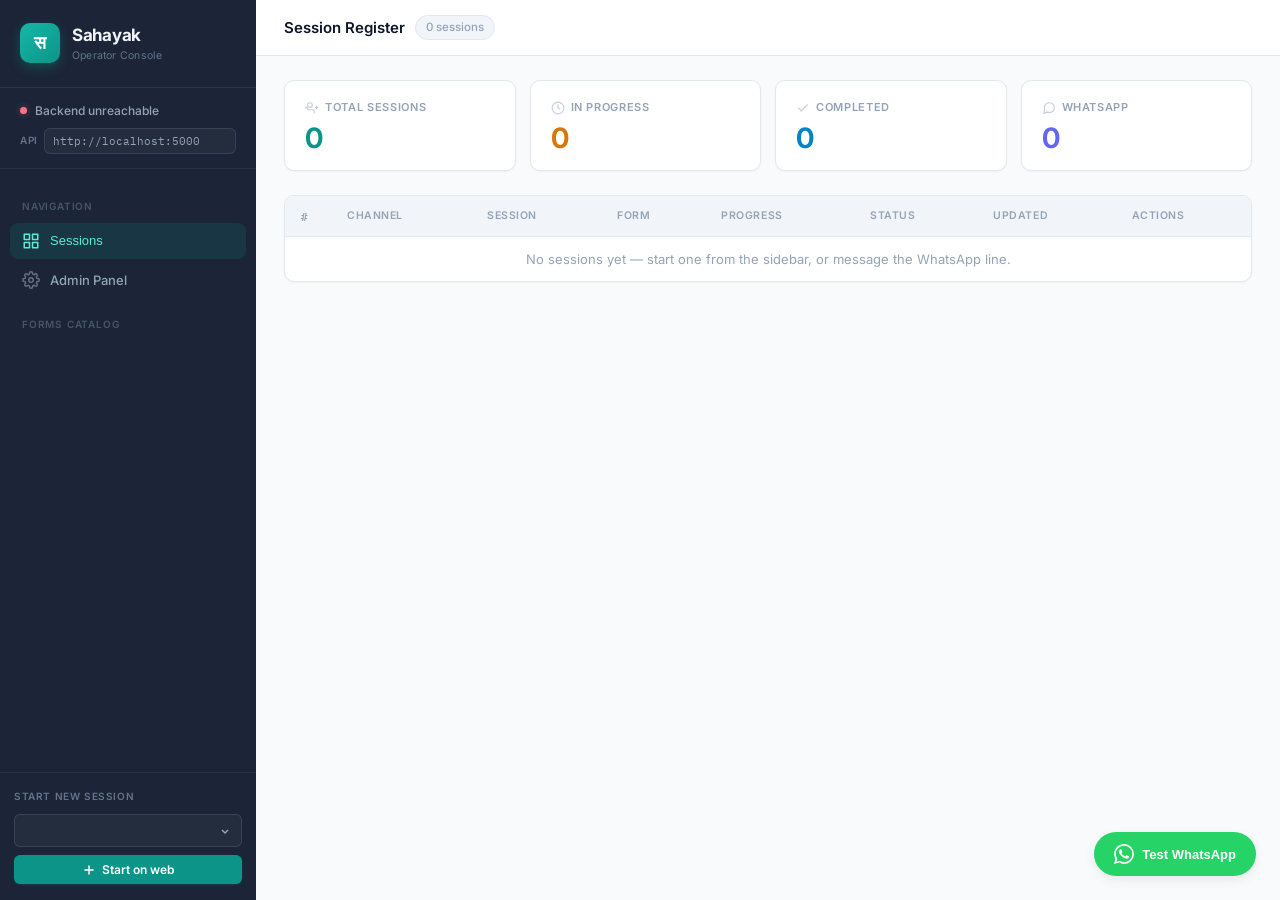
<file: webapp/index.html>
<!DOCTYPE html>
<html lang="en">
<head>
<meta charset="UTF-8">
<meta name="viewport" content="width=device-width, initial-scale=1.0">
<title>Sahayak — Operator Console</title>
<meta name="description" content="AI-powered operator console for government form processing at Common Service Centres">
<link rel="preconnect" href="https://fonts.googleapis.com">
<link href="https://fonts.googleapis.com/css2?family=Inter:wght@400;500;600;700&family=IBM+Plex+Mono:wght@400;500&display=swap" rel="stylesheet">
<link rel="stylesheet" href="styles.css">
</head>
<body>

<!-- Toast container -->
<div id="toastContainer" class="toast-container"></div>

<div class="app-layout">

  <!-- ── Sidebar ──────────────────────────────────────────────── -->
  <aside class="sidebar">
    <div class="sidebar-brand">
      <div class="brand-logo">स</div>
      <div class="brand-info">
        <h1>Sahayak</h1>
        <p>Operator Console</p>
      </div>
    </div>

    <div class="sidebar-status">
      <div class="status-indicator">
        <span id="statusDot" class="status-dot pending"></span>
        <span id="statusText">Checking backend…</span>
      </div>
      <div class="api-url-field">
        <label>API</label>
        <input id="apiBaseInput" type="text" value="http://localhost:5000" spellcheck="false">
      </div>
    </div>

    <nav class="sidebar-nav">
      <span class="nav-label">Navigation</span>
      <button class="nav-item active">
        <svg viewBox="0 0 24 24" fill="none" stroke="currentColor" stroke-width="2" stroke-linecap="round" stroke-linejoin="round"><rect x="3" y="3" width="7" height="7"/><rect x="14" y="3" width="7" height="7"/><rect x="3" y="14" width="7" height="7"/><rect x="14" y="14" width="7" height="7"/></svg>
        Sessions
      </button>
      <a href="admin.html" class="nav-item">
        <svg viewBox="0 0 24 24" fill="none" stroke="currentColor" stroke-width="2" stroke-linecap="round"><circle cx="12" cy="12" r="3"/><path d="M19.4 15a1.65 1.65 0 00.33 1.82l.06.06a2 2 0 010 2.83 2 2 0 01-2.83 0l-.06-.06a1.65 1.65 0 00-1.82-.33 1.65 1.65 0 00-1 1.51V21a2 2 0 01-4 0v-.09A1.65 1.65 0 009 19.4a1.65 1.65 0 00-1.82.33l-.06.06a2 2 0 01-2.83 0 2 2 0 010-2.83l.06-.06A1.65 1.65 0 004.68 15a1.65 1.65 0 00-1.51-1H3a2 2 0 010-4h.09A1.65 1.65 0 004.6 9a1.65 1.65 0 00-.33-1.82l-.06-.06a2 2 0 012.83-2.83l.06.06A1.65 1.65 0 009 4.68a1.65 1.65 0 001-1.51V3a2 2 0 014 0v.09a1.65 1.65 0 001 1.51 1.65 1.65 0 001.82-.33l.06-.06a2 2 0 012.83 2.83l-.06.06A1.65 1.65 0 0019.4 9a1.65 1.65 0 001.51 1H21a2 2 0 010 4h-.09a1.65 1.65 0 00-1.51 1z"/></svg>
        Admin Panel
      </a>

      <span class="nav-label">Forms Catalog</span>
      <ul id="formsList" class="forms-list"></ul>
    </nav>

    <div class="sidebar-new-session">
      <h3>Start new session</h3>
      <select id="formSelect" class="form-select"></select>
      <button id="startSessionBtn" class="btn btn-primary btn-block btn-sm">
        <svg viewBox="0 0 24 24" fill="none" stroke="currentColor" stroke-width="2.5" stroke-linecap="round" width="14" height="14"><line x1="12" y1="5" x2="12" y2="19"/><line x1="5" y1="12" x2="19" y2="12"/></svg>
        Start on web
      </button>
    </div>
  </aside>

  <!-- ── Topbar ───────────────────────────────────────────────── -->
  <header class="topbar">
    <div class="topbar-title">
      Session Register
      <span id="sessionCount" class="session-count">0 sessions</span>
    </div>
  </header>

  <!-- ── Main Content ─────────────────────────────────────────── -->
  <main class="main-content">

    <!-- Stats row -->
    <div class="stats-row">
      <div class="stat-card accent">
        <div class="stat-label">
          <svg viewBox="0 0 24 24" fill="none" stroke="currentColor" stroke-width="2"><path d="M16 21v-2a4 4 0 00-4-4H5a4 4 0 00-4-4v2"/><circle cx="8.5" cy="7" r="4"/><line x1="20" y1="8" x2="20" y2="14"/><line x1="23" y1="11" x2="17" y2="11"/></svg>
          Total Sessions
        </div>
        <div class="stat-value" id="statTotal">0</div>
      </div>
      <div class="stat-card amber">
        <div class="stat-label">
          <svg viewBox="0 0 24 24" fill="none" stroke="currentColor" stroke-width="2"><circle cx="12" cy="12" r="10"/><polyline points="12 6 12 12 16 14"/></svg>
          In Progress
        </div>
        <div class="stat-value" id="statInProgress">0</div>
      </div>
      <div class="stat-card sky">
        <div class="stat-label">
          <svg viewBox="0 0 24 24" fill="none" stroke="currentColor" stroke-width="2"><polyline points="20 6 9 17 4 12"/></svg>
          Completed
        </div>
        <div class="stat-value" id="statComplete">0</div>
      </div>
      <div class="stat-card indigo">
        <div class="stat-label">
          <svg viewBox="0 0 24 24" fill="none" stroke="currentColor" stroke-width="2"><path d="M21 11.5a8.38 8.38 0 01-.9 3.8 8.5 8.5 0 01-7.6 4.7 8.38 8.38 0 01-3.8-.9L3 21l1.9-5.7a8.38 8.38 0 01-.9-3.8 8.5 8.5 0 014.7-7.6 8.38 8.38 0 013.8-.9h.5a8.48 8.48 0 018 8v.5z"/></svg>
          WhatsApp
        </div>
        <div class="stat-value" id="statWhatsApp">0</div>
      </div>
    </div>

    <!-- Session table -->
    <div class="ledger-wrap">
      <table class="ledger">
        <thead>
          <tr>
            <th class="col-no">#</th>
            <th>Channel</th>
            <th>Session</th>
            <th>Form</th>
            <th>Progress</th>
            <th>Status</th>
            <th>Updated</th>
            <th>Actions</th>
          </tr>
        </thead>
        <tbody id="ledgerBody">
          <tr class="empty-row"><td colspan="8">No sessions yet — start one from the sidebar, or message the WhatsApp line.</td></tr>
        </tbody>
      </table>
    </div>
  </main>

</div>

<!-- ── Session Detail Panel ─────────────────────────────────────── -->
<div id="detailOverlay" class="overlay hidden"></div>
<aside id="detailPanel" class="detail-panel hidden">
  <div class="detail-head">
    <div>
      <p class="detail-eyebrow">Case file</p>
      <h3 id="detailFormName">—</h3>
      <p id="detailSessionId" class="mono muted"></p>
    </div>
    <button id="closeDetailBtn" class="btn-icon" aria-label="Close">
      <svg viewBox="0 0 24 24" fill="none" stroke="currentColor" stroke-width="2" stroke-linecap="round" width="20" height="20"><line x1="18" y1="6" x2="6" y2="18"/><line x1="6" y1="6" x2="18" y2="18"/></svg>
    </button>
  </div>

  <div class="detail-progress">
    <div class="progress-track"><div id="detailProgressFill" class="progress-fill"></div></div>
    <span id="detailProgressLabel" class="progress-label">0%</span>
  </div>

  <section class="detail-section">
    <h4>Documents</h4>
    <ul id="detailDocs" class="doc-checklist"></ul>
  </section>

  <section class="detail-section">
    <h4>Fields</h4>
    <div id="detailFields" class="field-rows"></div>
  </section>

  <section class="detail-section">
    <h4>Conversation</h4>
    <div id="detailHistory" class="history-log"></div>
  </section>

  <section id="stubSection" class="stub-section hidden">
    <div class="receipt-stub">
      <p class="stub-eyebrow">Filled &amp; ready</p>
      <p class="stub-line">This case file is complete. Review the fields above, then print or hand off for submission.</p>
      <button id="printStubBtn" class="btn btn-secondary btn-sm">
        <svg viewBox="0 0 24 24" fill="none" stroke="currentColor" stroke-width="2" stroke-linecap="round" width="14" height="14"><polyline points="6 9 6 2 18 2 18 9"/><path d="M6 18H4a2 2 0 01-2-2v-5a2 2 0 012-2h16a2 2 0 012 2v5a2 2 0 01-2 2h-2"/><rect x="6" y="14" width="12" height="8"/></svg>
        Print summary
      </button>
    </div>
  </section>

  <div class="detail-actions">
    <button id="resetSessionBtn" class="btn btn-ghost btn-sm">Reset session</button>
    <button id="deleteSessionBtn" class="btn btn-danger btn-sm">Delete session</button>
  </div>
</aside>

<!-- ── WhatsApp Simulator Widget ────────────────────────────────── -->
<div id="waWidget" class="wa-widget collapsed">
  <button id="waToggleBtn" class="wa-toggle">
    <svg viewBox="0 0 24 24" fill="currentColor" width="20" height="20"><path d="M17.472 14.382c-.297-.149-1.758-.867-2.03-.967-.273-.099-.471-.148-.67.15-.197.297-.767.966-.94 1.164-.173.199-.347.223-.644.075-.297-.15-1.255-.463-2.39-1.475-.883-.788-1.48-1.761-1.653-2.059-.173-.297-.018-.458.13-.606.134-.133.298-.347.446-.52.149-.174.198-.298.298-.497.099-.198.05-.371-.025-.52-.075-.149-.669-1.612-.916-2.207-.242-.579-.487-.5-.669-.51-.173-.008-.371-.01-.57-.01-.198 0-.52.074-.792.372-.272.297-1.04 1.016-1.04 2.479 0 1.462 1.065 2.875 1.213 3.074.149.198 2.096 3.2 5.077 4.487.709.306 1.262.489 1.694.625.712.227 1.36.195 1.871.118.571-.085 1.758-.719 2.006-1.413.248-.694.248-1.289.173-1.413-.074-.124-.272-.198-.57-.347m-5.421 7.403h-.004a9.87 9.87 0 01-5.031-1.378l-.361-.214-3.741.982.998-3.648-.235-.374a9.86 9.86 0 01-1.51-5.26c.001-5.45 4.436-9.884 9.888-9.884 2.64 0 5.122 1.03 6.988 2.898a9.825 9.825 0 012.893 6.994c-.003 5.45-4.437 9.884-9.885 9.884m8.413-18.297A11.815 11.815 0 0012.05 0C5.495 0 .16 5.335.157 11.892c0 2.096.547 4.142 1.588 5.945L.057 24l6.305-1.654a11.882 11.882 0 005.683 1.448h.005c6.554 0 11.89-5.335 11.893-11.893a11.821 11.821 0 00-3.48-8.413z"/></svg>
    Test WhatsApp
  </button>
  <div class="wa-panel">
    <div class="wa-panel-head">
      <div class="wa-panel-head-row">
        <span>WhatsApp Simulator</span>
        <button id="waCloseBtn" class="btn-icon wa-close-btn" aria-label="Close" title="Close simulator">
          <svg viewBox="0 0 24 24" fill="none" stroke="currentColor" stroke-width="2.5" stroke-linecap="round" width="18" height="18"><line x1="18" y1="6" x2="6" y2="18"/><line x1="6" y1="6" x2="18" y2="18"/></svg>
        </button>
      </div>
      <span class="mono" id="waPhoneLabel">whatsapp:+910000000000</span>
    </div>
    <div id="waMessages" class="wa-messages"></div>
    <form id="waForm" class="wa-form">
      <input id="waFileInput" type="file" hidden>
      <button type="button" id="waAttachBtn" class="btn-icon" title="Attach a document">
        <svg viewBox="0 0 24 24" fill="none" stroke="currentColor" stroke-width="2" stroke-linecap="round" width="18" height="18"><path d="M21.44 11.05l-9.19 9.19a6 6 0 01-8.49-8.49l9.19-9.19a4 4 0 015.66 5.66l-9.2 9.19a2 2 0 01-2.83-2.83l8.49-8.48"/></svg>
      </button>
      <input id="waTextInput" type="text" placeholder="Type a message…" autocomplete="off">
      <button type="submit" class="btn btn-primary btn-sm">Send</button>
    </form>
  </div>
</div>

<script src="app.js"></script>
</body>
</html>
</file>
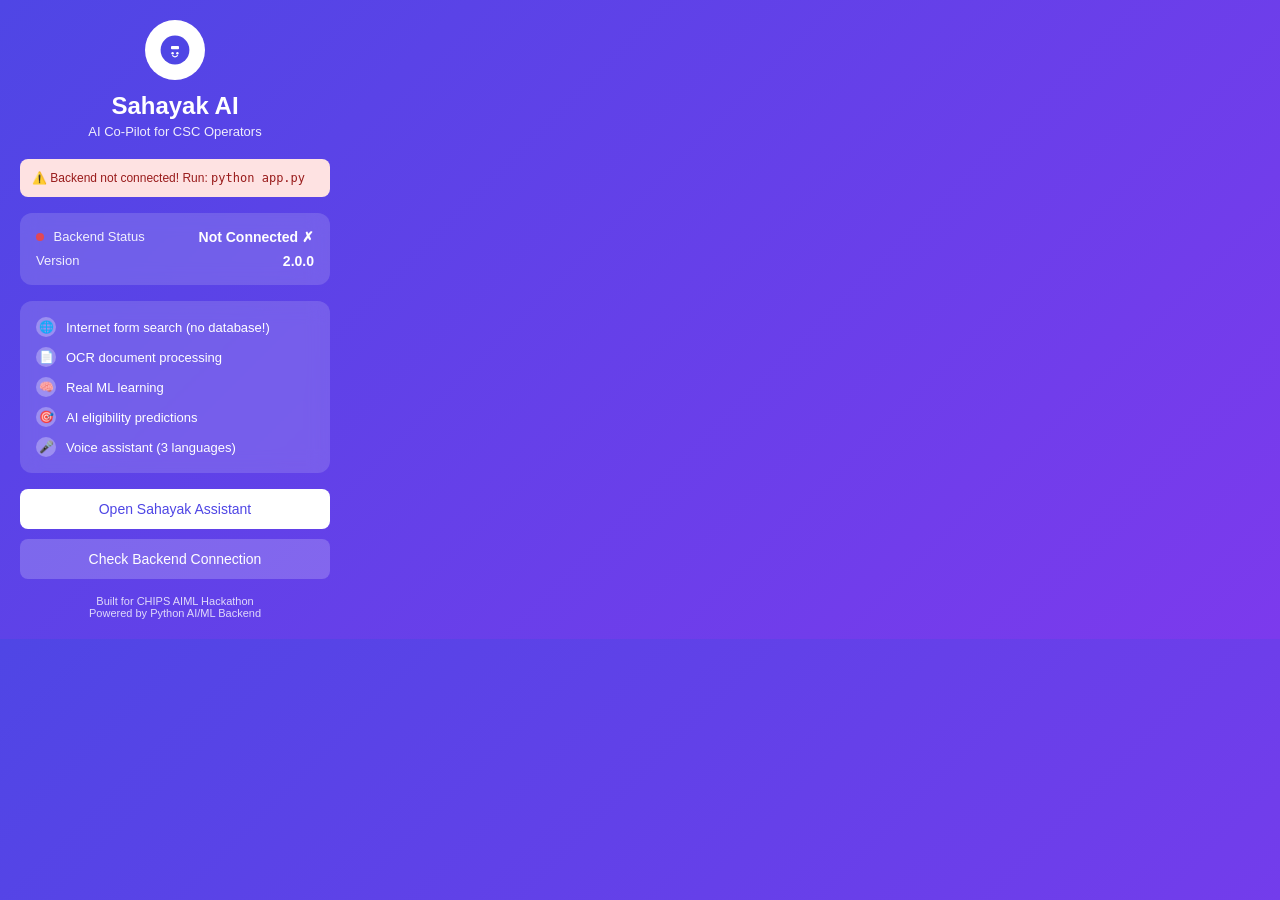
<file: extension/popup.html>
<!DOCTYPE html>
<html lang="en">
<head>
  <meta charset="UTF-8">
  <meta name="viewport" content="width=device-width, initial-scale=1.0">
  <title>Sahayak AI Co-Pilot</title>
  <style>
    * {
      margin: 0;
      padding: 0;
      box-sizing: border-box;
    }

    body {
      width: 350px;
      font-family: -apple-system, BlinkMacSystemFont, 'Segoe UI', Roboto, sans-serif;
      background: linear-gradient(135deg, #4F46E5 0%, #7C3AED 100%);
      color: white;
    }

    .popup-container {
      padding: 20px;
    }

    .header {
      text-align: center;
      margin-bottom: 20px;
    }

    .logo {
      width: 60px;
      height: 60px;
      margin: 0 auto 12px;
      background: white;
      border-radius: 50%;
      display: flex;
      align-items: center;
      justify-content: center;
    }

    .logo svg {
      width: 32px;
      height: 32px;
    }

    h1 {
      font-size: 24px;
      margin-bottom: 4px;
    }

    .subtitle {
      font-size: 13px;
      opacity: 0.9;
    }

    .status {
      background: rgba(255, 255, 255, 0.15);
      border-radius: 12px;
      padding: 16px;
      margin-bottom: 16px;
      backdrop-filter: blur(10px);
    }

    .status-item {
      display: flex;
      justify-content: space-between;
      margin-bottom: 8px;
    }

    .status-item:last-child {
      margin-bottom: 0;
    }

    .status-label {
      font-size: 13px;
      opacity: 0.9;
    }

    .status-value {
      font-size: 14px;
      font-weight: 600;
    }

    .status-indicator {
      display: inline-block;
      width: 8px;
      height: 8px;
      border-radius: 50%;
      margin-right: 6px;
    }

    .status-indicator.connected {
      background: #10B981;
    }

    .status-indicator.disconnected {
      background: #EF4444;
    }

    .features {
      background: rgba(255, 255, 255, 0.15);
      border-radius: 12px;
      padding: 16px;
      margin-bottom: 16px;
      backdrop-filter: blur(10px);
    }

    .feature-item {
      display: flex;
      align-items: center;
      gap: 10px;
      margin-bottom: 10px;
      font-size: 13px;
    }

    .feature-item:last-child {
      margin-bottom: 0;
    }

    .feature-icon {
      width: 20px;
      height: 20px;
      background: rgba(255, 255, 255, 0.3);
      border-radius: 50%;
      display: flex;
      align-items: center;
      justify-content: center;
      font-size: 12px;
    }

    .actions {
      display: flex;
      flex-direction: column;
      gap: 10px;
    }

    button {
      padding: 12px;
      border: none;
      border-radius: 8px;
      font-size: 14px;
      font-weight: 500;
      cursor: pointer;
      transition: all 0.2s;
    }

    .btn-primary {
      background: white;
      color: #4F46E5;
    }

    .btn-primary:hover {
      transform: translateY(-2px);
      box-shadow: 0 4px 12px rgba(0, 0, 0, 0.2);
    }

    .btn-secondary {
      background: rgba(255, 255, 255, 0.2);
      color: white;
    }

    .btn-secondary:hover {
      background: rgba(255, 255, 255, 0.3);
    }

    .footer {
      margin-top: 16px;
      text-align: center;
      font-size: 11px;
      opacity: 0.8;
    }

    .alert {
      background: #FEE2E2;
      color: #991B1B;
      padding: 12px;
      border-radius: 8px;
      font-size: 12px;
      margin-bottom: 16px;
      display: none;
    }

    .alert.show {
      display: block;
    }
  </style>
</head>
<body>
  <div class="popup-container">
    <div class="header">
      <div class="logo">
        <svg viewBox="0 0 40 40" fill="none" xmlns="http://www.w3.org/2000/svg">
          <circle cx="20" cy="20" r="18" fill="#4F46E5"/>
          <path d="M15 16C15 15.4477 15.4477 15 16 15H24C24.5523 15 25 15.4477 25 16V18C25 18.5523 24.5523 19 24 19H16C15.4477 19 15 18.5523 15 18V16Z" fill="white"/>
          <circle cx="17" cy="24" r="1.5" fill="white"/>
          <circle cx="23" cy="24" r="1.5" fill="white"/>
          <path d="M17 27C17 27 18.5 28.5 20 28.5C21.5 28.5 23 27 23 27" stroke="white" stroke-width="1.5" stroke-linecap="round"/>
        </svg>
      </div>
      <h1>Sahayak AI</h1>
      <p class="subtitle">AI Co-Pilot for CSC Operators</p>
    </div>

    <div class="alert" id="backend-alert">
      ⚠️ Backend not connected! Run: <code>python app.py</code>
    </div>

    <div class="status">
      <div class="status-item">
        <span class="status-label">
          <span class="status-indicator" id="backend-indicator"></span>
          Backend Status
        </span>
        <span class="status-value" id="backend-status">Checking...</span>
      </div>
      <div class="status-item">
        <span class="status-label">Version</span>
        <span class="status-value">2.0.0</span>
      </div>
    </div>

    <div class="features">
      <div class="feature-item">
        <span class="feature-icon">🌐</span>
        <span>Internet form search (no database!)</span>
      </div>
      <div class="feature-item">
        <span class="feature-icon">📄</span>
        <span>OCR document processing</span>
      </div>
      <div class="feature-item">
        <span class="feature-icon">🧠</span>
        <span>Real ML learning</span>
      </div>
      <div class="feature-item">
        <span class="feature-icon">🎯</span>
        <span>AI eligibility predictions</span>
      </div>
      <div class="feature-item">
        <span class="feature-icon">🎤</span>
        <span>Voice assistant (3 languages)</span>
      </div>
    </div>

    <div class="actions">
      <button class="btn-primary" id="activate-btn">
        Open Sahayak Assistant
      </button>
      <button class="btn-secondary" id="backend-btn">
        Check Backend Connection
      </button>
    </div>

    <div class="footer">
      Built for CHIPS AIML Hackathon<br>
      Powered by Python AI/ML Backend
    </div>
  </div>

  <script src="popup.js"></script>
</body>
</html>
</file>
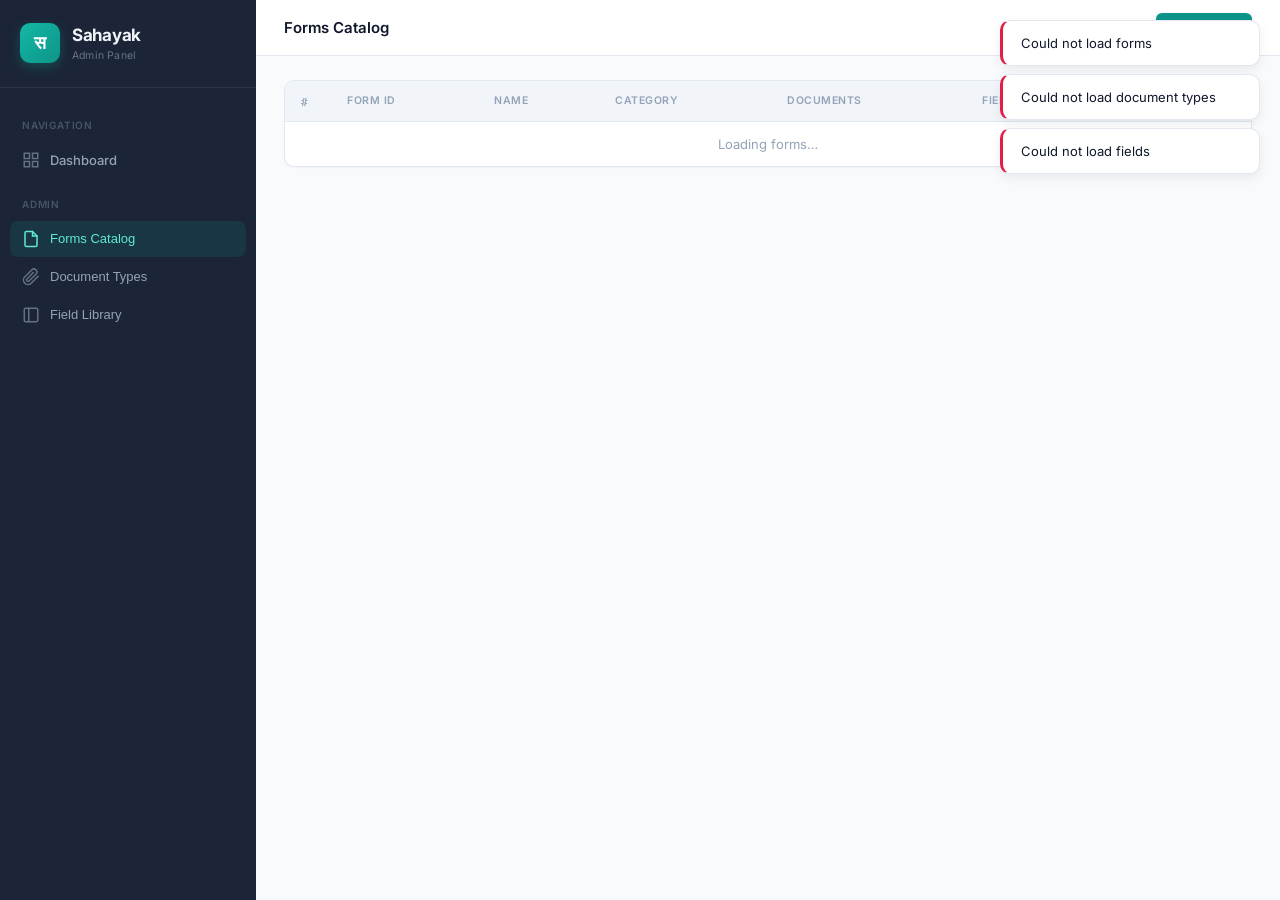
<file: webapp/admin.html>
<!DOCTYPE html>
<html lang="en">
<head>
<meta charset="UTF-8">
<meta name="viewport" content="width=device-width, initial-scale=1.0">
<title>Sahayak — Admin Panel</title>
<meta name="description" content="Manage forms, document types, and fields for the Sahayak operator console">
<link rel="preconnect" href="https://fonts.googleapis.com">
<link href="https://fonts.googleapis.com/css2?family=Inter:wght@400;500;600;700&family=IBM+Plex+Mono:wght@400;500&display=swap" rel="stylesheet">
<link rel="stylesheet" href="styles.css">
<link rel="stylesheet" href="admin.css">
</head>
<body>

<div id="toastContainer" class="toast-container"></div>

<div class="app-layout">

  <!-- Sidebar -->
  <aside class="sidebar">
    <div class="sidebar-brand">
      <div class="brand-logo">स</div>
      <div class="brand-info">
        <h1>Sahayak</h1>
        <p>Admin Panel</p>
      </div>
    </div>

    <nav class="sidebar-nav">
      <span class="nav-label">Navigation</span>
      <a href="index.html" class="nav-item">
        <svg viewBox="0 0 24 24" fill="none" stroke="currentColor" stroke-width="2" stroke-linecap="round"><rect x="3" y="3" width="7" height="7"/><rect x="14" y="3" width="7" height="7"/><rect x="3" y="14" width="7" height="7"/><rect x="14" y="14" width="7" height="7"/></svg>
        Dashboard
      </a>

      <span class="nav-label">Admin</span>
      <button class="nav-item active" data-tab="forms">
        <svg viewBox="0 0 24 24" fill="none" stroke="currentColor" stroke-width="2" stroke-linecap="round"><path d="M14 2H6a2 2 0 00-2 2v16a2 2 0 002 2h12a2 2 0 002-2V8z"/><polyline points="14 2 14 8 20 8"/></svg>
        Forms Catalog
      </button>
      <button class="nav-item" data-tab="doctypes">
        <svg viewBox="0 0 24 24" fill="none" stroke="currentColor" stroke-width="2" stroke-linecap="round"><path d="M21.44 11.05l-9.19 9.19a6 6 0 01-8.49-8.49l9.19-9.19a4 4 0 015.66 5.66l-9.2 9.19a2 2 0 01-2.83-2.83l8.49-8.48"/></svg>
        Document Types
      </button>
      <button class="nav-item" data-tab="fields">
        <svg viewBox="0 0 24 24" fill="none" stroke="currentColor" stroke-width="2" stroke-linecap="round"><rect x="3" y="3" width="18" height="18" rx="2"/><line x1="9" y1="3" x2="9" y2="21"/></svg>
        Field Library
      </button>
    </nav>
  </aside>

  <!-- Topbar -->
  <header class="topbar">
    <div class="topbar-title" id="tabTitle">Forms Catalog</div>
    <div class="topbar-actions">
      <button id="addBtn" class="btn btn-primary btn-sm">
        <svg viewBox="0 0 24 24" fill="none" stroke="currentColor" stroke-width="2.5" stroke-linecap="round" width="14" height="14"><line x1="12" y1="5" x2="12" y2="19"/><line x1="5" y1="12" x2="19" y2="12"/></svg>
        Add New
      </button>
    </div>
  </header>

  <!-- Main Content -->
  <main class="main-content">

    <!-- Forms Tab -->
    <div id="tab-forms" class="tab-panel active">
      <div class="ledger-wrap">
        <table class="ledger">
          <thead>
            <tr>
              <th class="col-no">#</th>
              <th>Form ID</th>
              <th>Name</th>
              <th>Category</th>
              <th>Documents</th>
              <th>Fields</th>
              <th>Actions</th>
            </tr>
          </thead>
          <tbody id="formsTableBody">
            <tr class="empty-row"><td colspan="7">Loading forms…</td></tr>
          </tbody>
        </table>
      </div>
    </div>

    <!-- Document Types Tab -->
    <div id="tab-doctypes" class="tab-panel">
      <div class="ledger-wrap">
        <table class="ledger">
          <thead>
            <tr>
              <th class="col-no">#</th>
              <th>Type Key</th>
              <th>Label</th>
              <th>Actions</th>
            </tr>
          </thead>
          <tbody id="docTypesTableBody">
            <tr class="empty-row"><td colspan="4">Loading…</td></tr>
          </tbody>
        </table>
      </div>
    </div>

    <!-- Fields Tab -->
    <div id="tab-fields" class="tab-panel">
      <div class="ledger-wrap">
        <table class="ledger">
          <thead>
            <tr>
              <th class="col-no">#</th>
              <th>Field Key</th>
              <th>Label</th>
              <th>Source Key</th>
              <th>Required</th>
              <th>Actions</th>
            </tr>
          </thead>
          <tbody id="fieldsTableBody">
            <tr class="empty-row"><td colspan="6">Loading…</td></tr>
          </tbody>
        </table>
      </div>
    </div>

  </main>
</div>

<!-- Modal Overlay -->
<div id="modalOverlay" class="modal-overlay hidden"></div>

<!-- Form Editor Modal -->
<div id="formModal" class="modal hidden">
  <div class="modal-head">
    <h3 id="formModalTitle">Add Form</h3>
    <button class="btn-icon modal-close-btn" aria-label="Close">
      <svg viewBox="0 0 24 24" fill="none" stroke="currentColor" stroke-width="2" stroke-linecap="round" width="20" height="20"><line x1="18" y1="6" x2="6" y2="18"/><line x1="6" y1="6" x2="18" y2="18"/></svg>
    </button>
  </div>
  <form id="formEditorForm" class="modal-body">
    <div class="field-row">
      <label>Form ID <span class="muted">(unique, lowercase, no spaces)</span></label>
      <input type="text" id="fmId" required placeholder="e.g. passport_new" pattern="[a-z0-9_]+">
    </div>
    <div class="field-row">
      <label>Form Name</label>
      <input type="text" id="fmName" required placeholder="e.g. Passport — New Application">
    </div>
    <div class="field-row">
      <label>Category</label>
      <input type="text" id="fmCategory" required placeholder="e.g. Identity, Revenue, Social Welfare">
    </div>
    <div class="field-row">
      <label>Required Documents <span class="muted">(comma-separated type keys)</span></label>
      <input type="text" id="fmDocs" placeholder="e.g. aadhaar, pan, photo">
      <div id="fmDocsHelp" class="chip-help"></div>
    </div>
    <div class="field-row">
      <label>Required Fields <span class="muted">(comma-separated field keys)</span></label>
      <input type="text" id="fmFields" placeholder="e.g. name, dob, gender, address">
      <div id="fmFieldsHelp" class="chip-help"></div>
    </div>
    <div class="modal-actions">
      <button type="button" class="btn btn-ghost btn-sm modal-close-btn">Cancel</button>
      <button type="submit" class="btn btn-primary btn-sm">Save Form</button>
    </div>
  </form>
</div>

<!-- Document Type Modal -->
<div id="docTypeModal" class="modal hidden">
  <div class="modal-head">
    <h3 id="docTypeModalTitle">Add Document Type</h3>
    <button class="btn-icon modal-close-btn" aria-label="Close">
      <svg viewBox="0 0 24 24" fill="none" stroke="currentColor" stroke-width="2" stroke-linecap="round" width="20" height="20"><line x1="18" y1="6" x2="6" y2="18"/><line x1="6" y1="6" x2="18" y2="18"/></svg>
    </button>
  </div>
  <form id="docTypeEditorForm" class="modal-body">
    <div class="field-row">
      <label>Type Key <span class="muted">(unique, lowercase)</span></label>
      <input type="text" id="dtKey" required placeholder="e.g. passport_copy" pattern="[a-z0-9_]+">
    </div>
    <div class="field-row">
      <label>Label</label>
      <input type="text" id="dtLabel" required placeholder="e.g. Copy of existing Passport">
    </div>
    <div class="modal-actions">
      <button type="button" class="btn btn-ghost btn-sm modal-close-btn">Cancel</button>
      <button type="submit" class="btn btn-primary btn-sm">Save</button>
    </div>
  </form>
</div>

<!-- Field Library Modal -->
<div id="fieldModal" class="modal hidden">
  <div class="modal-head">
    <h3 id="fieldModalTitle">Add Field</h3>
    <button class="btn-icon modal-close-btn" aria-label="Close">
      <svg viewBox="0 0 24 24" fill="none" stroke="currentColor" stroke-width="2" stroke-linecap="round" width="20" height="20"><line x1="18" y1="6" x2="6" y2="18"/><line x1="6" y1="6" x2="18" y2="18"/></svg>
    </button>
  </div>
  <form id="fieldEditorForm" class="modal-body">
    <div class="field-row">
      <label>Field Key <span class="muted">(unique, lowercase)</span></label>
      <input type="text" id="flKey" required placeholder="e.g. emergency_contact" pattern="[a-z0-9_]+">
    </div>
    <div class="field-row">
      <label>Label</label>
      <input type="text" id="flLabel" required placeholder="e.g. Emergency Contact Number">
    </div>
    <div class="field-row">
      <label>Source Key <span class="muted">(OCR extraction key, optional)</span></label>
      <input type="text" id="flSource" placeholder="e.g. emergency_contact">
    </div>
    <div class="field-row" style="flex-direction:row; align-items:center; gap:8px;">
      <input type="checkbox" id="flRequired">
      <label for="flRequired" style="font-size:13px; color:var(--text-secondary)">Required field</label>
    </div>
    <div class="modal-actions">
      <button type="button" class="btn btn-ghost btn-sm modal-close-btn">Cancel</button>
      <button type="submit" class="btn btn-primary btn-sm">Save</button>
    </div>
  </form>
</div>

<script src="admin.js"></script>
</body>
</html>
</file>
<file: webapp/styles.css>
/* ================================================================
   Sahayak Operator Console — Professional Light Theme
   ================================================================ */

/* ── Design Tokens ──────────────────────────────────────────────── */
:root {
  /* Backgrounds */
  --bg-base: #f8fafc;
  --bg-surface: #ffffff;
  --bg-card: #ffffff;
  --bg-elevated: #f1f5f9;
  --bg-hover: rgba(0, 0, 0, 0.02);
  --bg-active: rgba(0, 0, 0, 0.04);
  --bg-sidebar: #1b2537;

  /* Text */
  --text-primary: #0f172a;
  --text-secondary: #475569;
  --text-muted: #94a3b8;
  --text-inverse: #ffffff;

  /* Accents */
  --accent: #0d9488;
  --accent-hover: #0f766e;
  --accent-soft: rgba(13, 148, 136, 0.08);
  --accent-glow: rgba(13, 148, 136, 0.2);

  --indigo: #6366f1;
  --indigo-soft: rgba(99, 102, 241, 0.08);

  --amber: #d97706;
  --amber-soft: rgba(217, 119, 6, 0.08);

  --rose: #e11d48;
  --rose-soft: rgba(225, 29, 72, 0.06);

  --sky: #0284c7;
  --sky-soft: rgba(2, 132, 199, 0.08);

  --emerald: #059669;
  --emerald-soft: rgba(5, 150, 105, 0.08);

  /* Borders */
  --border: #e2e8f0;
  --border-strong: #cbd5e1;

  /* Shadows */
  --shadow-xs: 0 1px 2px rgba(0, 0, 0, 0.04);
  --shadow-sm: 0 1px 3px rgba(0, 0, 0, 0.06), 0 1px 2px rgba(0, 0, 0, 0.04);
  --shadow-md: 0 4px 12px rgba(0, 0, 0, 0.07);
  --shadow-lg: 0 10px 30px rgba(0, 0, 0, 0.1);

  /* Radii */
  --radius-sm: 6px;
  --radius-md: 10px;
  --radius-lg: 14px;
  --radius-xl: 20px;
  --radius-full: 999px;

  /* Typography */
  --font-sans: 'Inter', system-ui, -apple-system, sans-serif;
  --font-mono: 'IBM Plex Mono', 'SF Mono', 'Fira Code', monospace;

  /* Transitions */
  --ease: cubic-bezier(0.4, 0, 0.2, 1);
  --duration: 180ms;
}

/* ── Reset & Base ───────────────────────────────────────────────── */
*, *::before, *::after { box-sizing: border-box; margin: 0; padding: 0; }

html, body {
  height: 100%;
  background: var(--bg-base);
  color: var(--text-primary);
  font-family: var(--font-sans);
  font-size: 14px;
  line-height: 1.55;
  -webkit-font-smoothing: antialiased;
  -moz-osx-font-smoothing: grayscale;
}

::selection { background: var(--accent); color: #fff; }
:focus-visible { outline: 2px solid var(--accent); outline-offset: 2px; }

a { color: var(--accent); text-decoration: none; }
a:hover { color: var(--accent-hover); }

::-webkit-scrollbar { width: 6px; height: 6px; }
::-webkit-scrollbar-track { background: transparent; }
::-webkit-scrollbar-thumb { background: var(--border-strong); border-radius: 3px; }
::-webkit-scrollbar-thumb:hover { background: var(--text-muted); }

.mono { font-family: var(--font-mono); }
.muted { color: var(--text-muted); }

/* ── App Layout ─────────────────────────────────────────────────── */
.app-layout {
  display: grid;
  grid-template-columns: 256px 1fr;
  grid-template-rows: auto 1fr;
  min-height: 100vh;
}

/* ── Sidebar (dark) ─────────────────────────────────────────────── */
.sidebar {
  grid-row: 1 / -1;
  background: var(--bg-sidebar);
  display: flex;
  flex-direction: column;
  overflow-y: auto;
  color: #cbd5e1;
}

.sidebar-brand {
  padding: 22px 20px;
  border-bottom: 1px solid rgba(255, 255, 255, 0.08);
  display: flex;
  align-items: center;
  gap: 12px;
}

.brand-logo {
  width: 40px;
  height: 40px;
  border-radius: 10px;
  background: linear-gradient(135deg, #14b8a6, #0d9488);
  display: flex;
  align-items: center;
  justify-content: center;
  font-size: 18px;
  font-weight: 700;
  color: #fff;
  flex-shrink: 0;
  box-shadow: 0 4px 12px rgba(13, 148, 136, 0.35);
}

.brand-info h1 {
  font-size: 17px;
  font-weight: 700;
  letter-spacing: -0.3px;
  color: #f1f5f9;
}

.brand-info p {
  font-size: 10.5px;
  color: #64748b;
  letter-spacing: 0.02em;
}

/* Backend status */
.sidebar-status {
  padding: 14px 20px;
  border-bottom: 1px solid rgba(255, 255, 255, 0.06);
}

.status-indicator {
  display: flex;
  align-items: center;
  gap: 8px;
  font-size: 12px;
  font-weight: 500;
  color: #94a3b8;
}

.status-dot {
  width: 7px;
  height: 7px;
  border-radius: 50%;
  flex-shrink: 0;
}

.status-dot.ok { background: #34d399; box-shadow: 0 0 8px rgba(52, 211, 153, 0.5); animation: pulse 2s infinite; }
.status-dot.error { background: #fb7185; box-shadow: 0 0 6px rgba(251, 113, 133, 0.4); animation: none; }
.status-dot.pending { background: #fbbf24; animation: pulse 1.5s infinite; }

@keyframes pulse {
  0%, 100% { opacity: 1; }
  50% { opacity: 0.4; }
}

.api-url-field {
  margin-top: 8px;
  display: flex;
  align-items: center;
  gap: 6px;
}

.api-url-field label {
  font-size: 10px;
  font-weight: 600;
  text-transform: uppercase;
  letter-spacing: 0.06em;
  color: #64748b;
}

.api-url-field input {
  flex: 1;
  font-family: var(--font-mono);
  font-size: 10.5px;
  padding: 5px 8px;
  border-radius: var(--radius-sm);
  border: 1px solid rgba(255, 255, 255, 0.1);
  background: rgba(255, 255, 255, 0.04);
  color: #94a3b8;
  transition: border-color var(--duration) var(--ease);
}

.api-url-field input:focus {
  border-color: var(--accent);
  color: #e2e8f0;
}

/* Sidebar nav */
.sidebar-nav {
  padding: 14px 10px;
  display: flex;
  flex-direction: column;
  gap: 2px;
}

.nav-item {
  display: flex;
  align-items: center;
  gap: 10px;
  padding: 9px 12px;
  border-radius: 8px;
  font-size: 13px;
  font-weight: 500;
  color: #94a3b8;
  cursor: pointer;
  transition: all var(--duration) var(--ease);
  border: none;
  background: none;
  width: 100%;
  text-align: left;
}

.nav-item:hover { background: rgba(255, 255, 255, 0.06); color: #e2e8f0; }
.nav-item.active { background: rgba(13, 148, 136, 0.15); color: #5eead4; }
.nav-item svg { width: 18px; height: 18px; opacity: 0.6; flex-shrink: 0; }
.nav-item.active svg { opacity: 1; }

.nav-label {
  font-size: 10px;
  font-weight: 600;
  text-transform: uppercase;
  letter-spacing: 0.08em;
  color: #475569;
  padding: 16px 12px 6px;
}

/* Sidebar new session */
.sidebar-new-session {
  padding: 16px 14px;
  border-top: 1px solid rgba(255, 255, 255, 0.06);
  margin-top: auto;
}

.sidebar-new-session h3 {
  font-size: 10px;
  font-weight: 600;
  text-transform: uppercase;
  letter-spacing: 0.06em;
  color: #64748b;
  margin-bottom: 10px;
}

.form-select {
  width: 100%;
  padding: 8px 10px;
  border-radius: var(--radius-sm);
  border: 1px solid rgba(255, 255, 255, 0.1);
  background: rgba(255, 255, 255, 0.04);
  color: #e2e8f0;
  font-family: var(--font-sans);
  font-size: 12px;
  margin-bottom: 8px;
  appearance: none;
  background-image: url("data:image/svg+xml,%3Csvg xmlns='http://www.w3.org/2000/svg' width='12' height='12' viewBox='0 0 12 12'%3E%3Cpath d='M3 5l3 3 3-3' stroke='%2394a3b8' stroke-width='1.5' fill='none'/%3E%3C/svg%3E");
  background-repeat: no-repeat;
  background-position: right 10px center;
  cursor: pointer;
}

.form-select option { background: #1e293b; color: #e2e8f0; }
.form-select:focus { border-color: var(--accent); }

/* Forms list */
.forms-list { list-style: none; max-height: 300px; overflow-y: auto; }

.forms-list li {
  font-size: 11.5px;
  padding: 7px 0;
  border-bottom: 1px solid rgba(255, 255, 255, 0.04);
  color: #64748b;
}
.forms-list li:last-child { border-bottom: none; }
.forms-list .fname { color: #94a3b8; font-weight: 600; display: block; font-size: 12px; }
.forms-list .fcat { font-size: 10px; }

/* ── Buttons ────────────────────────────────────────────────────── */
.btn {
  display: inline-flex;
  align-items: center;
  justify-content: center;
  gap: 6px;
  font-family: var(--font-sans);
  font-weight: 600;
  font-size: 13px;
  padding: 9px 16px;
  border-radius: var(--radius-sm);
  border: none;
  cursor: pointer;
  transition: all var(--duration) var(--ease);
  white-space: nowrap;
}

.btn:active { transform: scale(0.97); }
.btn-block { width: 100%; }
.btn-sm { padding: 7px 12px; font-size: 12px; }

.btn-primary {
  background: var(--accent);
  color: #fff;
  box-shadow: 0 1px 3px rgba(13, 148, 136, 0.25);
}
.btn-primary:hover { background: var(--accent-hover); box-shadow: 0 4px 12px rgba(13, 148, 136, 0.3); }

.btn-secondary {
  background: var(--bg-elevated);
  color: var(--text-primary);
  border: 1px solid var(--border);
}
.btn-secondary:hover { background: var(--border); }

.btn-ghost {
  background: transparent;
  color: var(--text-secondary);
  border: 1px solid var(--border);
}
.btn-ghost:hover { background: var(--bg-elevated); color: var(--text-primary); }

.btn-danger {
  background: transparent;
  color: var(--rose);
  border: 1px solid rgba(225, 29, 72, 0.15);
  font-size: 11.5px;
  padding: 5px 10px;
  border-radius: var(--radius-sm);
}
.btn-danger:hover { background: var(--rose-soft); border-color: var(--rose); }

.btn-icon {
  background: none;
  border: none;
  cursor: pointer;
  color: var(--text-muted);
  padding: 6px;
  border-radius: var(--radius-sm);
  display: inline-flex;
  align-items: center;
  justify-content: center;
  transition: all var(--duration) var(--ease);
}
.btn-icon:hover { color: var(--text-primary); background: var(--bg-hover); }
.btn-icon svg { width: 18px; height: 18px; }

/* ── Topbar (header) ────────────────────────────────────────────── */
.topbar {
  grid-column: 2;
  display: flex;
  align-items: center;
  justify-content: space-between;
  padding: 0 28px;
  height: 56px;
  background: var(--bg-surface);
  border-bottom: 1px solid var(--border);
}

.topbar-title {
  font-size: 15px;
  font-weight: 600;
  color: var(--text-primary);
  display: flex;
  align-items: center;
  gap: 10px;
}

.topbar-title .session-count {
  font-size: 11.5px;
  font-weight: 500;
  color: var(--text-muted);
  background: var(--bg-elevated);
  padding: 3px 10px;
  border-radius: var(--radius-full);
  border: 1px solid var(--border);
}

/* ── Main Content ───────────────────────────────────────────────── */
.main-content {
  grid-column: 2;
  padding: 24px 28px;
  overflow-y: auto;
  background: var(--bg-base);
}

/* Stats cards */
.stats-row {
  display: grid;
  grid-template-columns: repeat(4, 1fr);
  gap: 14px;
  margin-bottom: 24px;
}

.stat-card {
  background: var(--bg-card);
  border: 1px solid var(--border);
  border-radius: var(--radius-md);
  padding: 18px 20px;
  box-shadow: var(--shadow-xs);
  transition: box-shadow var(--duration) var(--ease), border-color var(--duration) var(--ease);
}

.stat-card:hover { box-shadow: var(--shadow-sm); border-color: var(--border-strong); }

.stat-card .stat-label {
  font-size: 11px;
  font-weight: 600;
  text-transform: uppercase;
  letter-spacing: 0.06em;
  color: var(--text-muted);
  margin-bottom: 8px;
  display: flex;
  align-items: center;
  gap: 6px;
}

.stat-card .stat-label svg { width: 14px; height: 14px; opacity: 0.5; }

.stat-card .stat-value {
  font-size: 28px;
  font-weight: 700;
  letter-spacing: -1px;
  line-height: 1;
}

.stat-card.accent .stat-value { color: var(--accent); }
.stat-card.amber .stat-value { color: var(--amber); }
.stat-card.sky .stat-value { color: var(--sky); }
.stat-card.indigo .stat-value { color: var(--indigo); }

/* ── Ledger Table ───────────────────────────────────────────────── */
.ledger-wrap {
  background: var(--bg-card);
  border: 1px solid var(--border);
  border-radius: var(--radius-md);
  overflow: hidden;
  box-shadow: var(--shadow-xs);
}

table.ledger {
  width: 100%;
  border-collapse: collapse;
  font-size: 13px;
}

table.ledger thead th {
  text-align: left;
  font-size: 10.5px;
  font-weight: 600;
  letter-spacing: 0.05em;
  text-transform: uppercase;
  color: var(--text-muted);
  padding: 12px 16px;
  border-bottom: 1px solid var(--border);
  background: var(--bg-elevated);
  position: sticky;
  top: 0;
}

table.ledger td {
  padding: 12px 16px;
  border-bottom: 1px solid var(--border);
  vertical-align: middle;
}

table.ledger tbody tr {
  transition: background var(--duration) var(--ease);
  cursor: pointer;
}

table.ledger tbody tr:hover { background: var(--accent-soft); }
table.ledger tbody tr:last-child td { border-bottom: none; }

.col-no {
  width: 46px;
  font-family: var(--font-mono);
  font-size: 12px;
  color: var(--text-muted);
}

.empty-row td {
  color: var(--text-muted);
  text-align: center;
  padding: 52px 20px;
  font-size: 13px;
}

/* Channel badges */
.chan-badge {
  display: inline-flex;
  align-items: center;
  gap: 5px;
  font-size: 11px;
  font-weight: 600;
  padding: 3px 10px;
  border-radius: var(--radius-full);
}

.chan-whatsapp { background: var(--emerald-soft); color: var(--emerald); }
.chan-web { background: var(--indigo-soft); color: var(--indigo); }

/* Progress bars */
.progress-mini-track {
  width: 80px;
  height: 5px;
  border-radius: 3px;
  background: var(--bg-elevated);
  overflow: hidden;
  display: inline-block;
  vertical-align: middle;
  margin-right: 8px;
}

.progress-mini-fill {
  height: 100%;
  background: linear-gradient(90deg, var(--accent), #2dd4bf);
  border-radius: 3px;
  transition: width 0.4s var(--ease);
}

/* Status tags */
.status-tag {
  font-size: 10.5px;
  font-weight: 700;
  letter-spacing: 0.03em;
  text-transform: uppercase;
  padding: 3px 10px;
  border-radius: var(--radius-sm);
}

.status-SELECT_FORM { background: var(--amber-soft); color: var(--amber); }
.status-COLLECT_DOCS { background: var(--sky-soft); color: var(--sky); }
.status-COLLECT_FIELDS { background: var(--indigo-soft); color: var(--indigo); }
.status-COMPLETE { background: var(--emerald-soft); color: var(--emerald); }

/* ── Detail Panel (slide-in) ────────────────────────────────────── */
.overlay {
  position: fixed;
  inset: 0;
  background: rgba(15, 23, 42, 0.3);
  backdrop-filter: blur(3px);
  z-index: 40;
  transition: opacity var(--duration) var(--ease);
}
.overlay.hidden { display: none; }

.detail-panel {
  position: fixed;
  top: 0;
  right: 0;
  height: 100vh;
  width: 440px;
  max-width: 94vw;
  background: var(--bg-surface);
  border-left: 1px solid var(--border);
  box-shadow: var(--shadow-lg);
  z-index: 41;
  overflow-y: auto;
  padding: 24px 24px 100px;
  animation: slideIn 0.22s var(--ease);
}

.detail-panel.hidden { display: none; }

@keyframes slideIn {
  from { transform: translateX(24px); opacity: 0; }
  to { transform: translateX(0); opacity: 1; }
}

.detail-head {
  display: flex;
  justify-content: space-between;
  align-items: flex-start;
  margin-bottom: 18px;
}

.detail-eyebrow {
  font-size: 10px;
  text-transform: uppercase;
  letter-spacing: 0.1em;
  color: var(--accent);
  margin-bottom: 4px;
  font-weight: 700;
}

.detail-head h3 {
  font-size: 18px;
  font-weight: 700;
  color: var(--text-primary);
  margin-bottom: 4px;
}

#detailSessionId { font-size: 12px; color: var(--text-muted); }

.detail-progress {
  display: flex;
  align-items: center;
  gap: 12px;
  margin-bottom: 24px;
}

.progress-track {
  flex: 1;
  height: 7px;
  border-radius: 4px;
  background: var(--bg-elevated);
  overflow: hidden;
}

.progress-fill {
  height: 100%;
  background: linear-gradient(90deg, var(--accent), #2dd4bf);
  width: 0%;
  transition: width 0.4s var(--ease);
  border-radius: 4px;
}

.progress-label {
  font-size: 13px;
  font-weight: 700;
  color: var(--accent);
  width: 40px;
  text-align: right;
}

.detail-section { margin-bottom: 24px; }

.detail-section h4 {
  font-size: 11px;
  text-transform: uppercase;
  letter-spacing: 0.06em;
  color: var(--text-muted);
  font-weight: 600;
  margin-bottom: 12px;
  padding-bottom: 8px;
  border-bottom: 1px solid var(--border);
}

/* Document checklist */
.doc-checklist { list-style: none; }

.doc-checklist li {
  display: flex;
  align-items: center;
  justify-content: space-between;
  gap: 10px;
  padding: 10px 0;
  border-bottom: 1px solid var(--border);
  font-size: 13px;
}
.doc-checklist li:last-child { border-bottom: none; }

.doc-status { font-size: 14px; flex-shrink: 0; }
.doc-status.received { color: var(--accent); }
.doc-status.pending { color: var(--amber); }
.doc-name { flex: 1; color: var(--text-secondary); }

.doc-upload-label {
  font-size: 11px;
  font-weight: 600;
  color: var(--accent);
  cursor: pointer;
  padding: 4px 10px;
  border: 1px solid var(--accent-soft);
  border-radius: var(--radius-sm);
  transition: all var(--duration) var(--ease);
}
.doc-upload-label:hover { background: var(--accent-soft); }

/* Fields */
.field-rows { display: flex; flex-direction: column; gap: 12px; }
.field-row { display: flex; flex-direction: column; gap: 5px; }

.field-row label {
  font-size: 11px;
  color: var(--text-muted);
  display: flex;
  justify-content: space-between;
  align-items: center;
}

.field-source-tag {
  font-size: 9px;
  text-transform: uppercase;
  letter-spacing: 0.05em;
  padding: 2px 6px;
  border-radius: 4px;
  font-weight: 700;
}

.field-source-tag.document { background: var(--emerald-soft); color: var(--emerald); }
.field-source-tag.manual { background: var(--amber-soft); color: var(--amber); }

.field-row input {
  padding: 9px 12px;
  border-radius: var(--radius-sm);
  border: 1px solid var(--border);
  background: var(--bg-base);
  color: var(--text-primary);
  font-size: 13px;
  font-family: var(--font-sans);
  transition: border-color var(--duration) var(--ease), box-shadow var(--duration) var(--ease);
}

.field-row input:focus { border-color: var(--accent); box-shadow: 0 0 0 3px var(--accent-soft); }
.field-row input::placeholder { color: var(--text-muted); }

/* Conversation history */
.history-log {
  max-height: 240px;
  overflow-y: auto;
  display: flex;
  flex-direction: column;
  gap: 6px;
  padding-right: 4px;
}

.history-msg {
  font-size: 12.5px;
  padding: 8px 12px;
  border-radius: var(--radius-md);
  max-width: 88%;
  line-height: 1.5;
  white-space: pre-wrap;
}

.history-msg.bot {
  background: var(--bg-elevated);
  color: var(--text-secondary);
  align-self: flex-start;
  border-bottom-left-radius: 4px;
}

.history-msg.user {
  background: var(--accent);
  color: #fff;
  align-self: flex-end;
  border-bottom-right-radius: 4px;
}

/* Receipt stub */
.stub-section.hidden { display: none; }

.receipt-stub {
  background: var(--bg-elevated);
  border: 1px dashed var(--border-strong);
  border-radius: var(--radius-md);
  padding: 20px;
}

.stub-eyebrow {
  font-size: 12px;
  font-weight: 700;
  color: var(--accent);
  margin-bottom: 6px;
  text-transform: uppercase;
  letter-spacing: 0.05em;
}

.stub-line {
  font-size: 12.5px;
  color: var(--text-secondary);
  margin-bottom: 14px;
  line-height: 1.5;
}

.detail-actions {
  position: sticky;
  bottom: 0;
  background: var(--bg-surface);
  padding: 14px 0 0;
  border-top: 1px solid var(--border);
  display: flex;
  gap: 8px;
}

/* ── WhatsApp Simulator Widget ──────────────────────────────────── */
.wa-widget {
  position: fixed;
  bottom: 24px;
  right: 24px;
  z-index: 30;
  font-family: var(--font-sans);
}

.wa-toggle {
  display: flex;
  align-items: center;
  gap: 8px;
  background: #25D366;
  color: #fff;
  border: none;
  border-radius: var(--radius-full);
  padding: 12px 20px;
  font-weight: 600;
  font-size: 13px;
  cursor: pointer;
  box-shadow: var(--shadow-md);
  transition: all var(--duration) var(--ease);
}

.wa-toggle:hover {
  box-shadow: 0 6px 20px rgba(37, 211, 102, 0.35);
  transform: translateY(-1px);
}

.wa-toggle svg { width: 20px; height: 20px; }

.wa-widget .wa-panel { display: none; }
.wa-widget.open .wa-toggle { display: none; }

.wa-widget.open .wa-panel {
  display: flex;
  flex-direction: column;
  width: 350px;
  height: 470px;
  background: var(--bg-surface);
  border: 1px solid var(--border);
  border-radius: var(--radius-lg);
  box-shadow: var(--shadow-lg);
  overflow: hidden;
  animation: slideUp 0.22s var(--ease);
}

@keyframes slideUp {
  from { transform: translateY(12px); opacity: 0; }
  to { transform: translateY(0); opacity: 1; }
}

.wa-panel-head {
  background: #075e54;
  color: #fff;
  padding: 14px 16px;
  display: flex;
  flex-direction: column;
  gap: 3px;
}

.wa-panel-head-row {
  display: flex;
  align-items: center;
  justify-content: space-between;
}

.wa-panel-head-row span { font-weight: 600; font-size: 14px; }

.wa-close-btn {
  color: rgba(255, 255, 255, 0.7) !important;
  font-size: 22px;
  line-height: 1;
  background: none !important;
}
.wa-close-btn:hover { color: #fff !important; background: rgba(255,255,255,0.1) !important; }

.wa-panel-head .mono { font-size: 10.5px; opacity: 0.7; color: #a7f3d0; }

.wa-messages {
  flex: 1;
  overflow-y: auto;
  padding: 14px;
  display: flex;
  flex-direction: column;
  gap: 8px;
  background: #ece5dd;
}

.wa-msg {
  font-size: 12.5px;
  line-height: 1.5;
  padding: 8px 12px;
  border-radius: 8px;
  max-width: 85%;
  white-space: pre-wrap;
  animation: fadeIn 0.2s var(--ease);
  box-shadow: 0 1px 1px rgba(0,0,0,0.08);
}

@keyframes fadeIn {
  from { opacity: 0; transform: translateY(4px); }
  to { opacity: 1; transform: translateY(0); }
}

.wa-msg.out {
  align-self: flex-end;
  background: #dcf8c6;
  color: #111b21;
  border-bottom-right-radius: 3px;
}

.wa-msg.in {
  align-self: flex-start;
  background: #fff;
  color: #111b21;
  border-bottom-left-radius: 3px;
}

.wa-form {
  display: flex;
  align-items: center;
  gap: 6px;
  padding: 10px 12px;
  border-top: 1px solid var(--border);
  background: var(--bg-elevated);
}

.wa-form input[type="text"] {
  flex: 1;
  padding: 9px 14px;
  border-radius: var(--radius-full);
  border: 1px solid var(--border);
  background: #fff;
  color: var(--text-primary);
  font-size: 13px;
  font-family: var(--font-sans);
  transition: border-color var(--duration) var(--ease);
}

.wa-form input[type="text"]:focus { border-color: var(--accent); }
.wa-form input[type="text"]::placeholder { color: var(--text-muted); }

.wa-form .btn-primary {
  border-radius: var(--radius-full);
  padding: 9px 16px;
}

/* ── Toast Notifications ────────────────────────────────────────── */
.toast-container {
  position: fixed;
  top: 20px;
  right: 20px;
  z-index: 100;
  display: flex;
  flex-direction: column;
  gap: 8px;
}

.toast {
  background: var(--bg-surface);
  border: 1px solid var(--border);
  border-radius: var(--radius-md);
  padding: 12px 18px;
  font-size: 13px;
  color: var(--text-primary);
  box-shadow: var(--shadow-md);
  animation: toastIn 0.3s var(--ease);
  display: flex;
  align-items: center;
  gap: 10px;
  min-width: 260px;
}

.toast.success { border-left: 3px solid var(--accent); }
.toast.error { border-left: 3px solid var(--rose); }
.toast.info { border-left: 3px solid var(--sky); }

@keyframes toastIn {
  from { transform: translateX(30px); opacity: 0; }
  to { transform: translateX(0); opacity: 1; }
}

.toast-exit {
  animation: toastOut 0.25s var(--ease) forwards;
}

@keyframes toastOut {
  to { transform: translateX(30px); opacity: 0; }
}

/* ── Responsive ─────────────────────────────────────────────────── */
@media (max-width: 900px) {
  .app-layout { grid-template-columns: 1fr; }
  .sidebar { grid-row: auto; border-right: none; border-bottom: 1px solid var(--border); }
  .topbar { grid-column: 1; }
  .main-content { grid-column: 1; }
  .detail-panel { width: 100%; }
  .stats-row { grid-template-columns: repeat(2, 1fr); }
  .wa-widget.open .wa-panel { width: 300px; height: 400px; }
}

@media (max-width: 600px) {
  .stats-row { grid-template-columns: 1fr; }
  .main-content { padding: 16px; }
}
</file>
<file: webapp/admin.css>
/* ================================================================
   Sahayak Admin Panel — Styles
   Reuses design tokens from styles.css
   ================================================================ */

/* Tab panels */
.tab-panel { display: none; }
.tab-panel.active { display: block; }

/* Modal overlay */
.modal-overlay {
  position: fixed;
  inset: 0;
  background: rgba(15, 23, 42, 0.35);
  backdrop-filter: blur(3px);
  z-index: 50;
  transition: opacity var(--duration) var(--ease);
}
.modal-overlay.hidden { display: none; }

/* Modal */
.modal {
  position: fixed;
  top: 50%;
  left: 50%;
  transform: translate(-50%, -50%);
  width: 520px;
  max-width: 92vw;
  max-height: 85vh;
  background: var(--bg-surface);
  border: 1px solid var(--border);
  border-radius: var(--radius-lg);
  box-shadow: var(--shadow-lg);
  z-index: 51;
  overflow-y: auto;
  animation: modalIn 0.2s var(--ease);
}

.modal.hidden { display: none; }

@keyframes modalIn {
  from { transform: translate(-50%, -48%); opacity: 0; }
  to { transform: translate(-50%, -50%); opacity: 1; }
}

.modal-head {
  display: flex;
  justify-content: space-between;
  align-items: center;
  padding: 18px 24px;
  border-bottom: 1px solid var(--border);
}

.modal-head h3 {
  font-size: 16px;
  font-weight: 700;
  color: var(--text-primary);
}

.modal-body {
  padding: 20px 24px 24px;
  display: flex;
  flex-direction: column;
  gap: 16px;
}

.modal-actions {
  display: flex;
  justify-content: flex-end;
  gap: 8px;
  padding-top: 8px;
  border-top: 1px solid var(--border);
}

/* Chip help (shows available keys) */
.chip-help {
  display: flex;
  flex-wrap: wrap;
  gap: 4px;
  margin-top: 4px;
}

.chip {
  display: inline-block;
  font-size: 10px;
  font-family: var(--font-mono);
  padding: 2px 7px;
  border-radius: 4px;
  background: var(--bg-elevated);
  color: var(--text-muted);
  cursor: pointer;
  border: 1px solid var(--border);
  transition: all var(--duration) var(--ease);
}

.chip:hover {
  background: var(--accent-soft);
  color: var(--accent);
  border-color: var(--accent);
}

/* Category badges */
.cat-badge {
  display: inline-block;
  font-size: 11px;
  font-weight: 600;
  padding: 3px 10px;
  border-radius: var(--radius-full);
  background: var(--bg-elevated);
  color: var(--text-secondary);
  border: 1px solid var(--border);
}

/* Required dot */
.req-dot {
  display: inline-block;
  width: 8px;
  height: 8px;
  border-radius: 50%;
}
.req-dot.yes { background: var(--accent); }
.req-dot.no { background: var(--border-strong); }

/* Action buttons in table */
.row-actions {
  display: flex;
  gap: 4px;
}

.row-actions .btn-icon { padding: 4px; }

/* Count chip in table cells */
.count-chip {
  font-size: 11px;
  font-weight: 600;
  color: var(--text-muted);
  font-family: var(--font-mono);
}
</file>
